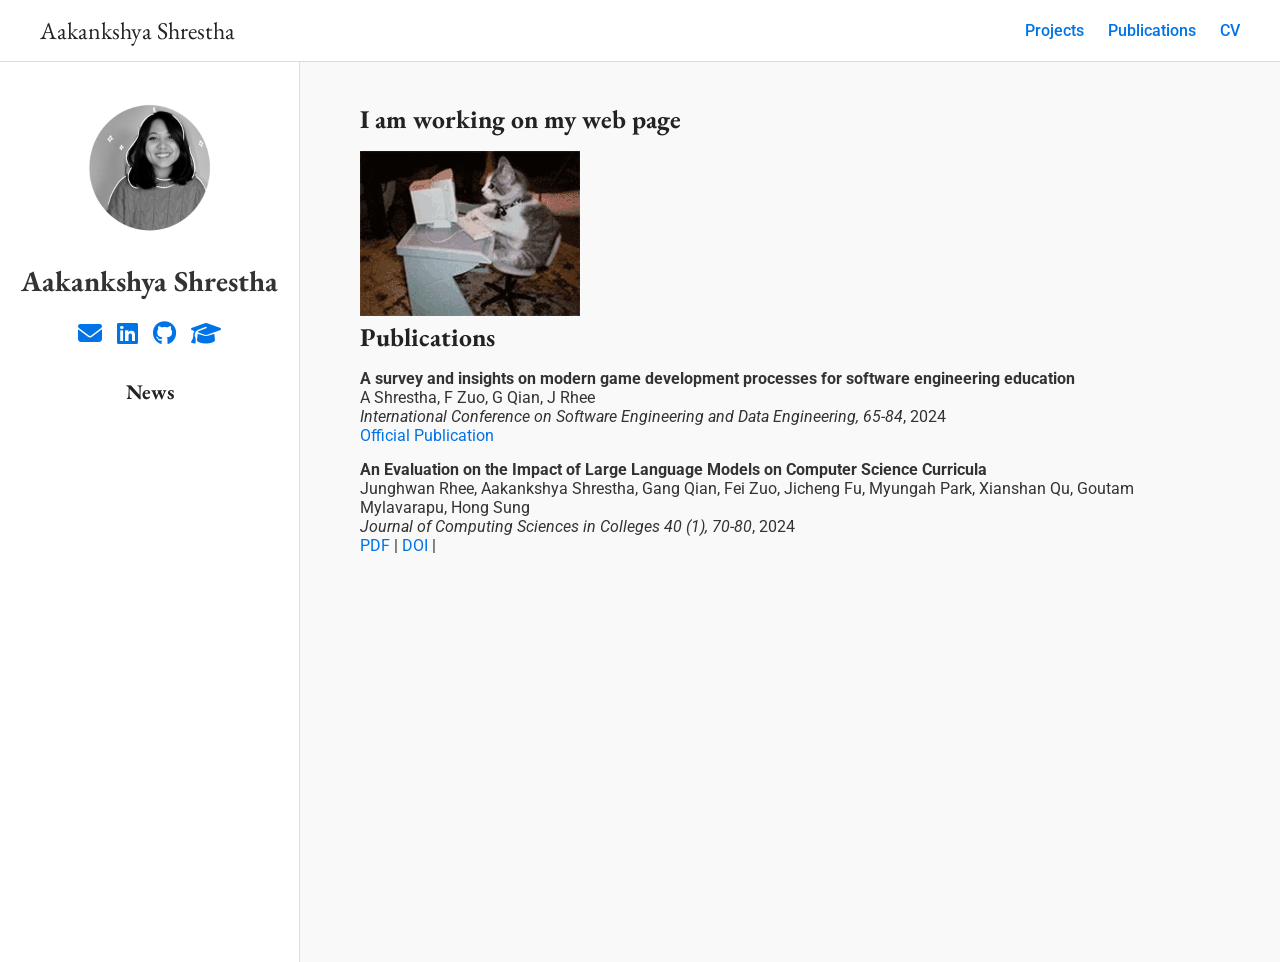
<file: index.html>
<!DOCTYPE html>
<html lang="en">

<head>
    <meta charset="UTF-8">
    <meta name="viewport" content="width=device-width, initial-scale=1.0">
    <title>Aakankshya Shrestha - Academic CV</title>
    <link
        href="https://fonts.googleapis.com/css2?family=EB+Garamond:wght@400;700&family=Roboto:wght@400;500&display=swap"
        rel="stylesheet">
    <link rel="stylesheet" href="style.css">
    <!-- icons -->
    <link rel="stylesheet" href="https://cdnjs.cloudflare.com/ajax/libs/font-awesome/6.5.0/css/all.min.css"
        integrity="sha512-..." crossorigin="anonymous" referrerpolicy="no-referrer" />

</head>

<body>
    <!-- Top Navigation -->
    <header class="top-nav">
        <div class="nav-left">
            <a href="index.html" class="nav-name">Aakankshya Shrestha</a>
        </div>
        <div class="nav-right">
            <a href="#projects">Projects</a>
            <a href="#publications">Publications</a>
            <a href="/assets/pdf/Aakankshya Shrestha Resume.pdf">CV</a>
        </div>
    </header>

    <div class="container">

        <!-- Left Sidebar -->
        <aside class="sidebar">
            <img src="images/aakankshya_about.jpg" alt="Aakankshya Shrestha" class="profile-pic">
            <h1>Aakankshya Shrestha</h1>

            <div class="contact">
                <a href="mailto:ashrestha51@uco.edu" title="Email">
                    <i class="fa-solid fa-envelope"></i>
                </a>
                <a href="https://www.linkedin.com/in/aakankshya-shrestha-aa5a41145/" target="_blank" title="LinkedIn">
                    <i class="fa-brands fa-linkedin"></i>
                </a>
                <a href="https://github.com/aakankshya-shrestha" target="_blank" title="GitHub">
                    <i class="fa-brands fa-github"></i>
                </a>
                <a href="https://scholar.google.com/citations?user=KF763IAAAAAJ&hl=en&oi=ao" target="_blank"
                    title="GitHub">
                    <i class="fa-solid fa-graduation-cap"></i>
                </a>

            </div>


            <section class="news">
                <h2>News</h2>
                <ul>
                    <!-- <li><strong>Aug 2025:</strong> John Taylor Bereford Award.</li> -->
                </ul>
            </section>
        </aside>

        <!-- Right Column / Main Content -->
        <main class="main-content">

            <!-- Biography -->
            <section class="biography">
                <!-- <h2>Biography</h2> -->

                <h2>I am working on my web page</h2>
                <img src="images/cat-computer.gif" alt="Cat working on computer" class="project-gif">

            </section>

            <!-- Publications -->
            <section class="publications" id="publications">
                <h2>Publications</h2>
                <ul>
                    <li>
                        <strong>A survey and insights on modern game development processes for software engineering
                            education</strong><br>
                        A Shrestha, F Zuo, G Qian, J Rhee<br>
                        <em>International Conference on Software Engineering and Data Engineering, 65-84</em>, 2024<br>
                        <span class="pub-links">

                            <a href="https://doi.org/10.1007/978-3-031-75201-8_6" target="_blank">Official
                                Publication</a>

                        </span>
                    </li>
                    <li>
                        <strong>An Evaluation on the Impact of Large Language Models on Computer Science
                            Curricula</strong><br>
                        Junghwan Rhee, Aakankshya Shrestha, Gang Qian, Fei Zuo, Jicheng Fu, Myungah Park, Xianshan Qu,
                        Goutam Mylavarapu, Hong Sung<br>
                        <em>Journal of Computing Sciences in Colleges 40 (1), 70-80</em>, 2024<br>
                        <span class="pub-links">
                            <a href="https://www.ccsc.org/publications/journals/CCSCNW2024Final.pdf#page=70"
                                target="_blank">PDF</a> |
                            <a href="https://dl.acm.org/doi/10.5555/3715602.3715614" target="_blank">DOI</a> |

                        </span>
                    </li>
                </ul>
            </section>
            <!-- Projects -->
            <!-- <section class="projects" id="projects">
                <h2>Projects</h2>

                <div class="project-card">
                    <div class="project-img">
                        <img src="images/argame.jpg" alt="AR Game Project">
                    </div>
                    <div class="project-content">
                        <h3>Designing AR Games for Educational Engagement</h3>
                        <p><strong>Shrestha, A., Smith, J.</strong> (2025). Journal of Interactive Learning</p>
                        <div class="project-links">
                            <a href="#">PDF</a>
                            <a href="#">DOI</a>
                        </div>
                    </div>
                </div>

                <div class="project-card">
                    <div class="project-img">
                        <img src="images/ux-ar.jpg" alt="UX AR Project">
                    </div>
                    <div class="project-content">
                        <h3>User Experience in AR Applications: Case Study</h3>
                        <p><strong>Shrestha, A.</strong> (2024). Proceedings of HCI Conference 2024</p>
                        <div class="project-links">
                            <a href="#">PDF</a>
                            <a href="#">DOI</a>
                        </div>
                    </div>
                </div>

            </section>
 -->




        </main>
    </div>
</body>

</html>
</file>
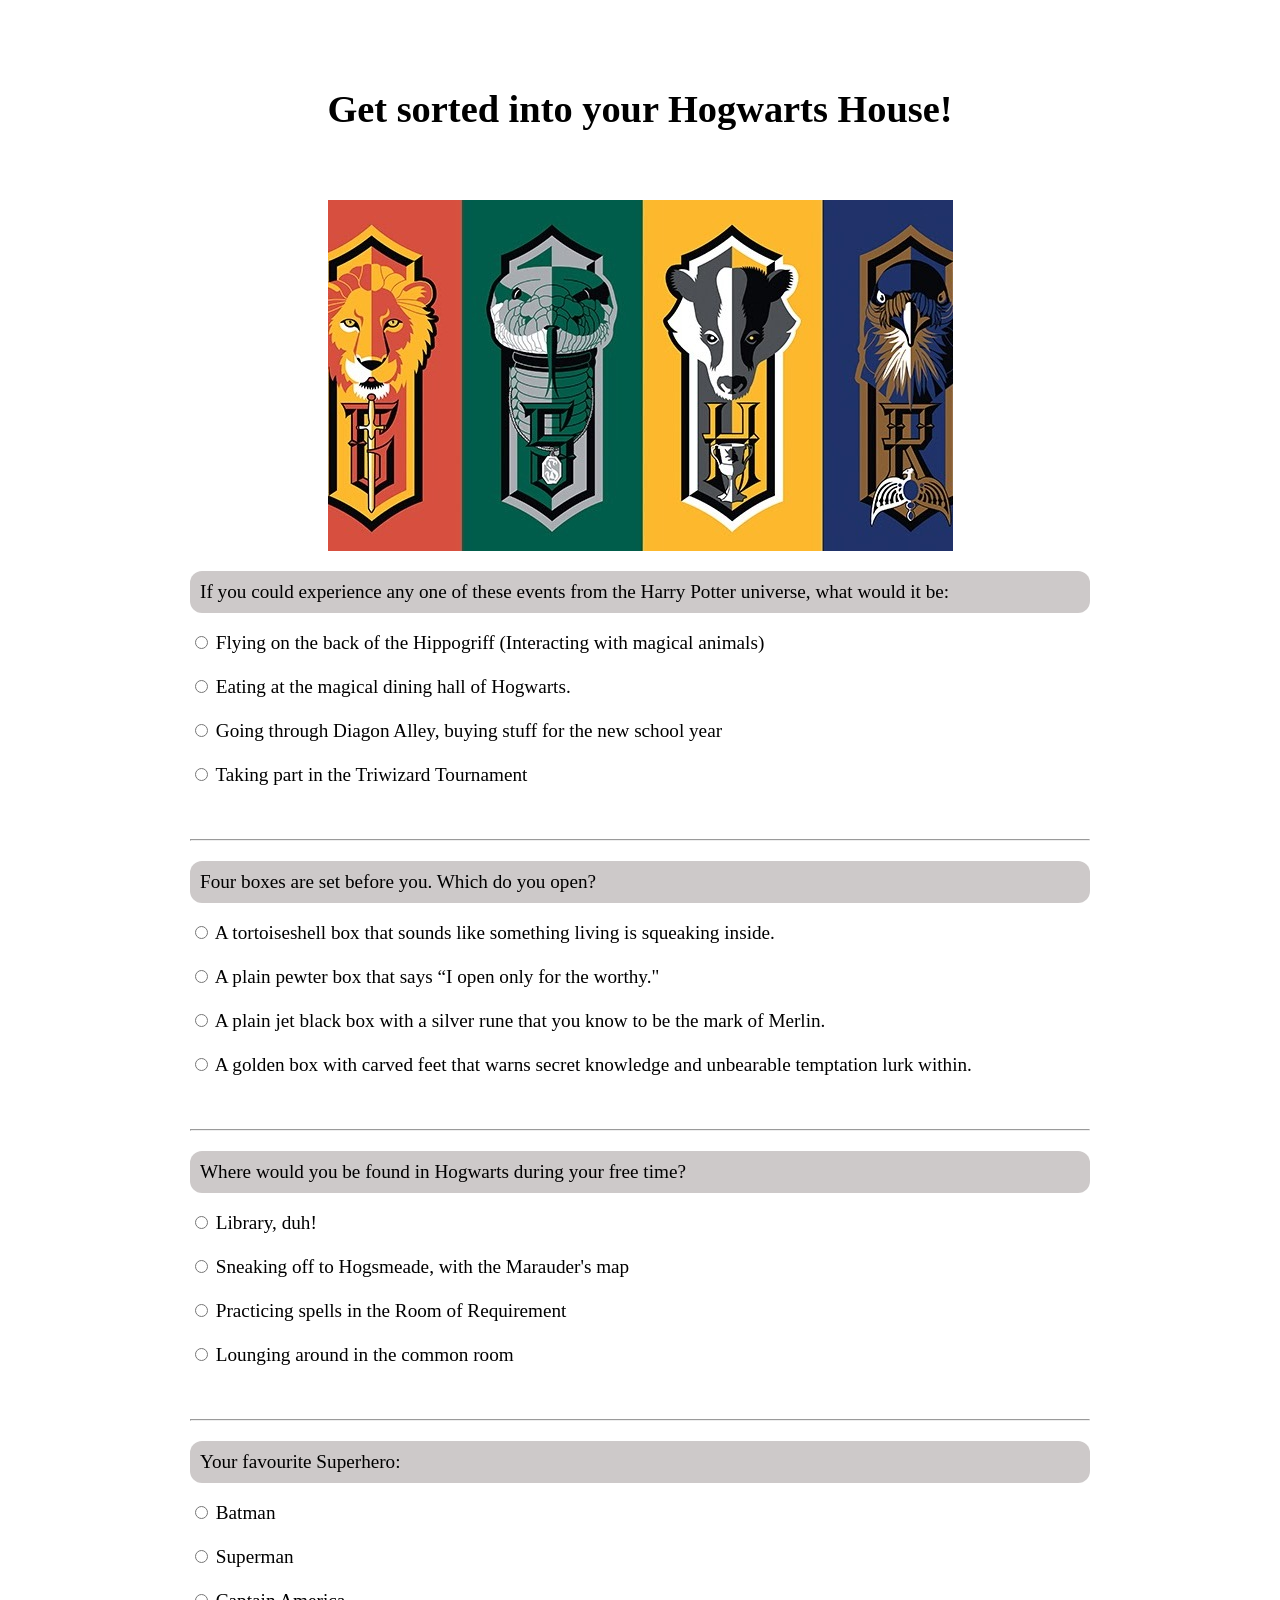
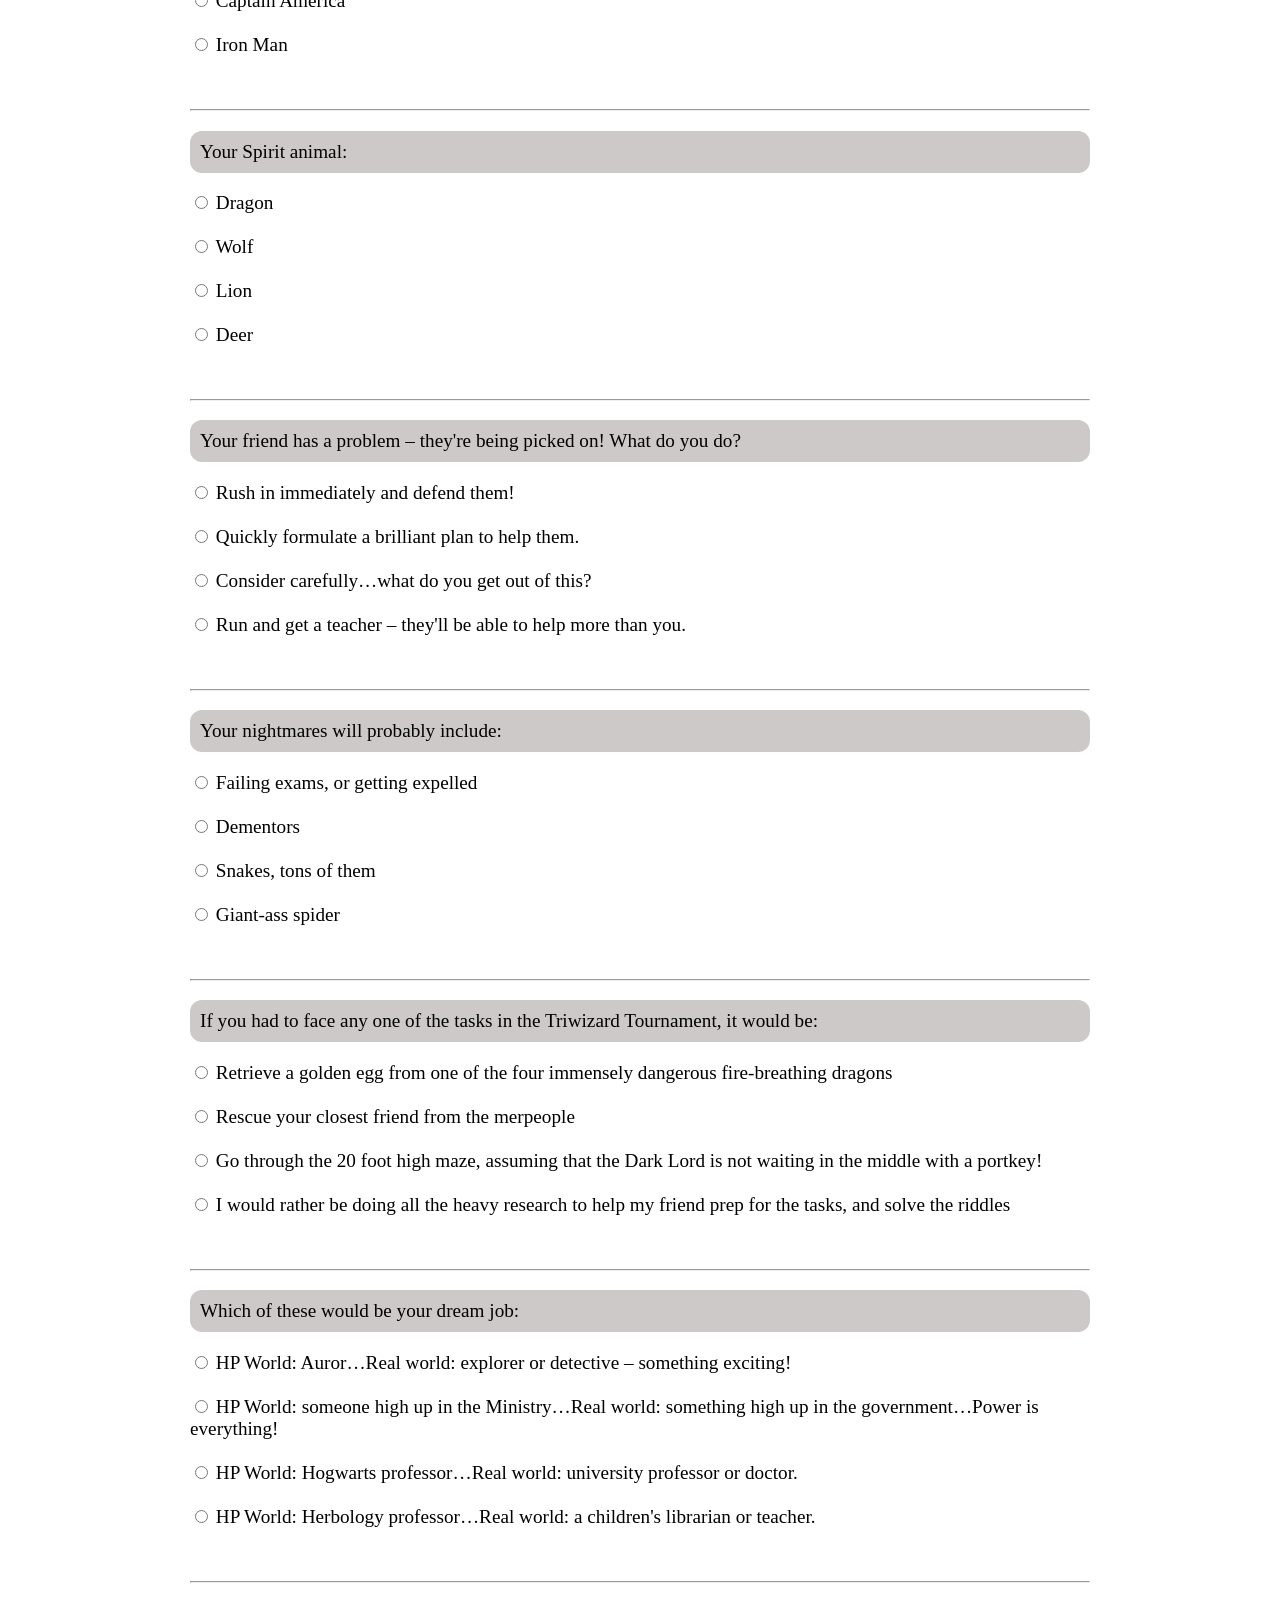
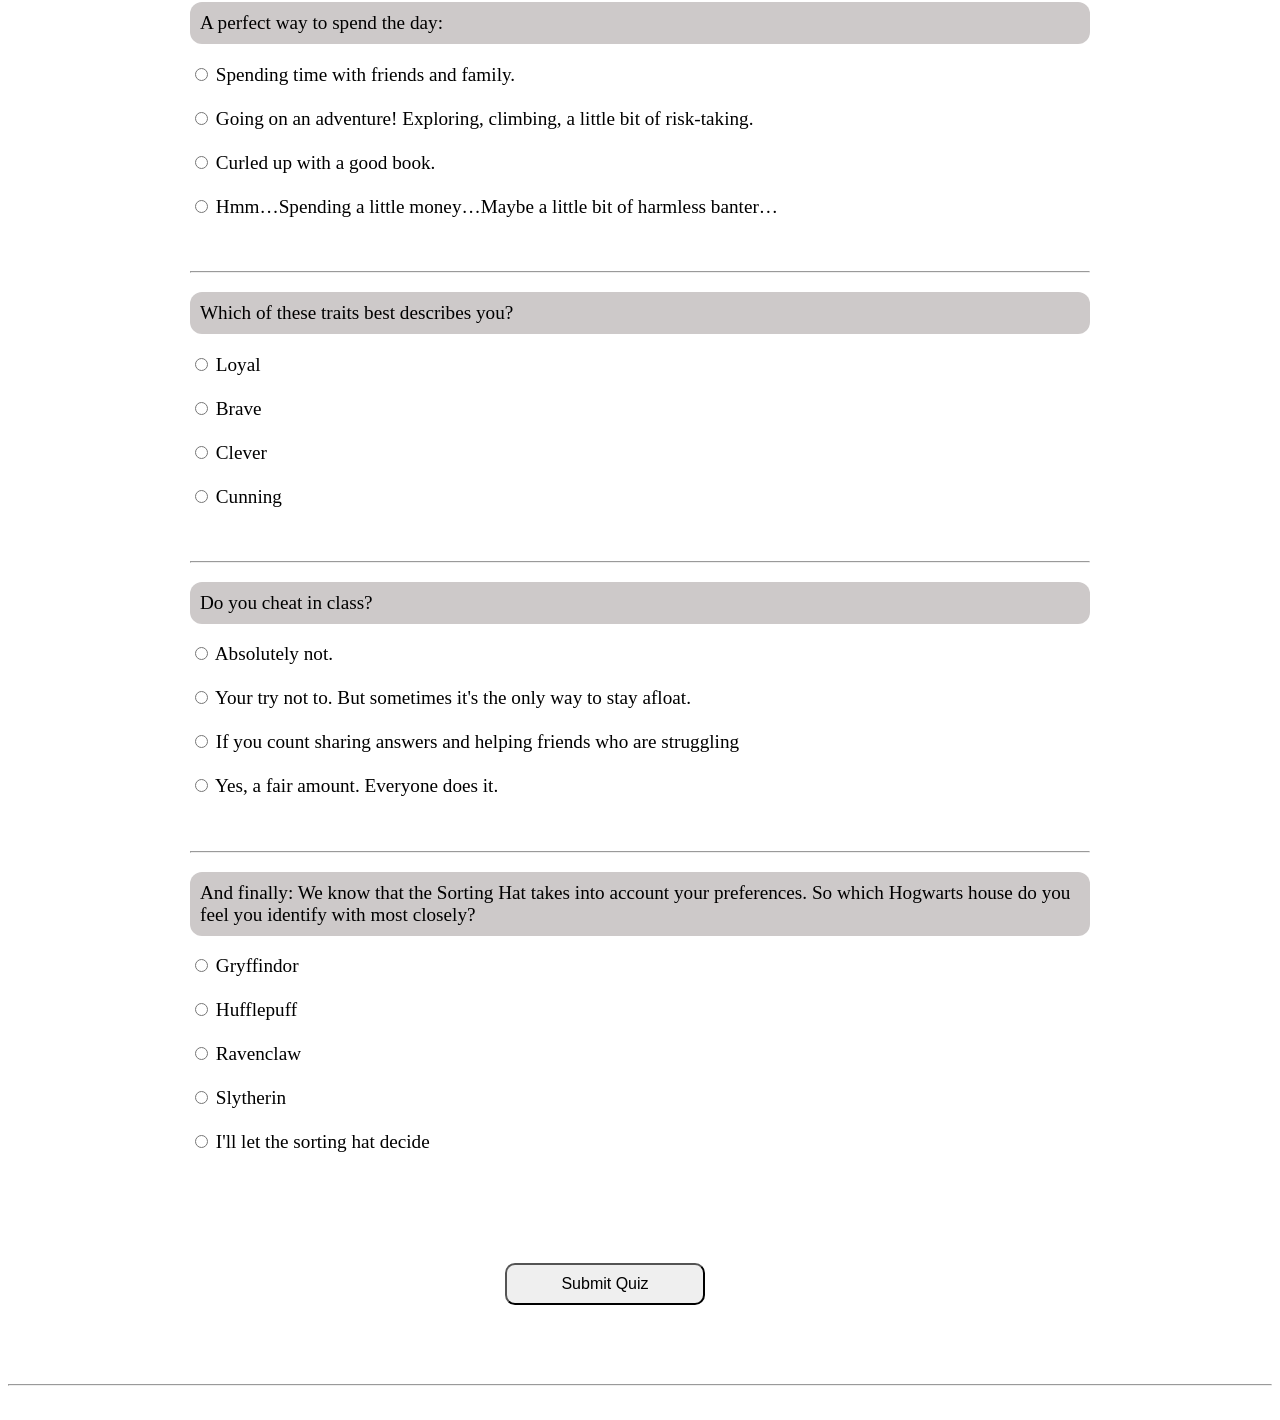
<file: Sorting/HPQquiz.html>
<!DOCTYPE html>
<html>
<head>
	 <link rel="stylesheet" type="text/css" href="HPQ.css"> 
	 <script type="text/javascript" src="HPQ.js"></script>
	 
	<title>Harry Potter House Sorting Quiz</title>

	
</head>
<body>
	
	<div id="content">

		<form id = "sorting-questions">
			<h1 style="text-align: center; background-color: white;">Get sorted into your Hogwarts House!</h1><br><br>
			<img src="hpbg.jpg" alt="Hogwarts">
			<div id="question-box1">

			<p class="question">If you could experience any one of these events from the Harry Potter universe, what would it be:</p>
			<input type="radio" onclick = "answerG()" id ="que" name="q1" class="answerG" value="1">
			<label id="radiobutton">Flying on the back of the Hippogriff (Interacting with magical animals)
			<br><br>
			<input type="radio" onclick = "answerH()" id ="que" name="q1" class="answerH" value ="4">
			<label id ="radiobutton">Eating at the magical dining hall of Hogwarts.</label>
			<br><br>
			<input type="radio" onclick = "answerR()" id ="que" name="q1" class="answerR" value="2">
			<label id ="radiobutton">Going through Diagon Alley, buying stuff for the new school year</label>
			<br><br>
			<input type="radio" onclick = "answerS()" id ="que" name="q1" class="answerS" value="3">
			<label id ="radiobutton">Taking part in the Triwizard Tournament</label>
			<br><br><br>
			<hr>
			</div>

			<div id="question-box2">
			<p class="question">Four boxes are set before you. Which do you open?</p>
			<input type="radio" onclick = "answerH()" id="que" name="q2" class="answerH" value="4">
			<label id="radiobutton">A tortoiseshell box that sounds like something living is squeaking inside.</label>
			<br>
			<br>
			<input type="radio" onclick = "answerG()" id="que" name="q2" class="answerG" value="1">
			<label id="radiobutton">A plain pewter box that says “I open only for the worthy."</label>
			<br>
			<br>
			<input type="radio" onclick = "answerS()" id="que" name="q2" class="answerS" value="3">
			<label id="radiobutton">A plain jet black box with a silver rune that you know to be the mark of Merlin.</label>
			<br>
			<br>
			<input type="radio" onclick = "answerR()" id="que" name="q2" class="answerR" value="2">
			<label id="radiobutton">A golden box with carved feet that warns secret knowledge and unbearable temptation lurk within.</label>
			
			<br><br><br>
			<hr>
			
		    </div>


             <div id ="question-box3">
			<p class="question">Where would you be found in Hogwarts during your free time?</p>
			<input type="radio" onclick = "answerR()" id="que" name="q3" class="answerR" value="2">
			<label id="Ravenclaw3">Library, duh! </label>
			<br><br>
			<input type="radio" onclick = "answerS()" id="que" name="q3" class="answerS" value="3">
			<label id="Slytherin3">Sneaking off to Hogsmeade, with the Marauder's map</label>
			<br><br>
			<input type="radio" onclick ="answerG()" id="que" name="q3" class="answerG" value="1">
			<label id="Gryffindor3">Practicing spells in the Room of Requirement</label>
			<br><br>
			<input type="radio" onclick ="answerH()" id="que" name="q3" class="answerH" value="4">
			<label id="Hufflepuff3">Lounging around in the common room</label>
			<br><br><br>
			<hr>
		    </div>

			<div id="question-box4">
			<p class="question">Your favourite Superhero:</p>
			<input type="radio" onclick = "answerS()" id="que" name="q4" class="answerS" value="3">
			<label id="Slytherin4">Batman</label></button>
			<br><br>
			<input type="radio" onclick ="answerG()" id="que" name="q4" class="answerG" value="1">
			<label id="Gryffindor4">Superman</label>
			<br><br>
			<input type="radio" onclick = "answerH()" id="que" name="q4" class="answerH" value="4">
			<label id="Hufflepuff4">Captain America</label>
			<br><br>
			<input type="radio" onclick = "answerR()" id="que" name="q4" class="answerR" value="2">
			<label id="Ravenclaw4">Iron Man</label>	
			<br><br><br>
			<hr>
		    </div>

			<div id="question-box5">
			<p class="question">Your Spirit animal:</p>
			<input type="radio" onclick = "answerS()" id="que" name="q5" class="answerS" value="3">
			<label id="Slytherin5">Dragon</label>
			<br><br>
			<input type="radio" onclick = "answerH()" id="que" name="q5" class="answerH" value="4">
			<label id="Hufflepuff5">Wolf</label>
			<br><br>
			<input type="radio" onclick ="answerG()" id="que" name="q5" class="answerG" value="1">
			<label id="Gryffindor5">Lion</label>
			<br><br>
			<input type="radio" onclick = "answerR()" id="que" name="q5" class="answerR" value="2">
			<label id="Ravenclaw5">Deer</label>
			<br><br><br>
			<hr>
		    </div>



			<div id="question-box6">
			<p class="question">Your friend has a problem – they're being picked on! What do you do?</p>
			<input type="radio" onclick ="answerG()"  id="que" name="q6" class="answerG" value="1">
			<label id="Gryffindor6">Rush in immediately and defend them!</label>
			<br><br>
			<input type="radio" onclick = "answerR()" id="que"  name="q6" class="answerR" value="2">
			<label id="Ravenclaw6">Quickly formulate a brilliant plan to help them. </label>
			<br><br>
			<input type="radio" onclick = "answerS()" id="que" name="q6" class="answerS" value="3">
			<label id="Slytherin6">Consider carefully…what do you get out of this? </label>
			<br><br>
			<input type="radio" onclick = "answerH()" id="que" name="q6" class="answerH" value="4">
			<label id="Hufflepuff6">Run and get a teacher – they'll be able to help more than you.</label>
			<br><br><br>
			<hr>
		    </div>

			<div id="question-box7">
			<p class="question">Your nightmares will  probably include:</p>
		    <input type="radio" onclick ="answerR()" id="que" name="q7" class="answerR" value="2">
			<label id="Ravenclaw7">Failing exams, or getting expelled</label>
			<br><br>
			<input type="radio" onclick ="answerG()" id="que" name="q7" class="answerG" value="1">
			<label id="Gryffindor7">Dementors</label>
			<br><br>
			<input type="radio" onclick = "answerH()" id="que" name="q7" class="answerH" value="4">
			<label id="Hufflepuff7">Snakes, tons of them</label>
			<br><br>
			<input type="radio" onclick = "answerS()" id="que" name="q7" class="answerS" value="3">
			<label id="Slytherin7">Giant-ass spider</label>
			<br><br><br>
			<hr>
		    </div>

			<div id="question-box8">
			<p class="question">If you had to face any one of the tasks in the Triwizard Tournament, it would be:</p>
			<input type="radio" onclick ="answerG()" id="que" name="q8" class="answerG" value="1">
			<label id="Gryffindor8">Retrieve a golden egg from one of the four immensely dangerous fire-breathing dragons</label>
			<br><br>
			<input type="radio" onclick = "answerH()" id="que" name="q8" class="answerH" value="4">
			<label id="Hufflepuff8">Rescue your closest friend from the merpeople</label>
			<br><br>
			<input type="radio" onclick = "answerS()" id="que" name="q8" class="answerS" value="3">
			<label id="Slytherin8">Go through the 20 foot high maze, assuming that the Dark Lord is not waiting in the middle with a portkey!</label>
			<br><br>
			<input type="radio" onclick = "answerR()" id="que"  name="q8" class="answerR" value="2">
			<label id="Ravenclaw8">I would rather be doing all the heavy research to help my friend prep for the tasks, and solve the riddles</label>
			<br><br><br>
			<hr>
            </div>

           <div id="question-box9">
			<p class="question">Which of these would be your dream job:</p>
			<input type="radio" onclick ="answerG()" id="que" id="q9" name="que" class="answerG" value="1">
			<label id="Gryffindor9">HP World: Auror…Real world: explorer or detective – something exciting!</label>
			<br><br>
			<input type="radio" onclick = "answerS()" id="que" id="q9" name="que" class="answerS" value="3">
			<label id="Slytherin9">HP World: someone high up in the Ministry…Real world: something high up in the government…Power is everything!</label>
			<br><br>
			<input type="radio" onclick = "answerR()" id="que" id="q9" name="que" class="answerR" value="2">
			<label id="Ravenclaw9">HP World: Hogwarts professor…Real world: university professor or doctor.</label>
			<br><br>
			<input type="radio" onclick = "answerH()" id="que" id="q9" name="que" class="answerH" value="4">
			<label id="Hufflepuff9">HP World: Herbology professor…Real world: a children's librarian or teacher.</label>
			<br><br><br>
			<hr>
		    </div>


			<div id="question-box10">
			<p class="question">A perfect way to spend the day:</p>
			<input type="radio" onclick = "answerH()" id="que" name="q10" class="answerH" value="4">
			<label id="Hufflepuff10">Spending time with friends and family.</label>
			<br><br>
			<input type="radio" onclick ="answerG()" id="que" name="q10" class="answerG" value="1">
			<label id="Gryffindor10">Going on an adventure! Exploring, climbing, a little bit of risk-taking.</label>
			<br><br>
			<input type="radio" onclick = "answerR()" id="que" name="q10" class="answerR" value="2">
			<label id="Ravenclaw10">Curled up with a good book.</label>
			<br><br>
			<input type="radio" onclick = "answerS()" id="que" name="q10" class="answerS" value="3">
			<label id="Slytherin10">Hmm…Spending a little money…Maybe a little bit of harmless banter…</label>
			<br><br><br>
			<hr>
		    </div>
			
			<div id="question-box11">
			<p class="question">Which of these traits best describes you?</p>
			<input type="radio" onclick = "answerH()" id="que" name="q11" class="answerH" value="4">
			<label id="Hufflepuff11">Loyal</label>
			<br><br>
			<input type="radio" onclick ="answerG()" id="que" name="q11" class="answerG" value="1">
			<label id="Gryffindor11">Brave</label>
			<br><br>
			<input type="radio" onclick = "answerR()" id="que" name="q11" class="answerR" value="2">
			<label id="Ravenclaw11">Clever</label>
			<br><br>
			<input type="radio" onclick = "answerS()" id="que" name="q11" class="answerS" value="3">
			<label id="Slytherin11">Cunning</label>
			<br><br><br>
			<hr>
		    </div>
			
			 <div id="question-box12">
			<p class="question">Do you cheat in class?</p>
			<input type="radio" onclick = "answerH()" id="que" name="q12" class="answerH" value="4">
			<label id="Hufflepuff12">Absolutely not.</label>
			<br><br>
			<input type="radio" onclick ="answerG()" id="que" name="q12" class="answerG" value="1">
			<label id="Gryffindor12">Your try not to. But sometimes it's the only way to stay afloat.</label>
			<br><br>
			<input type="radio" onclick = "answerR()" id="que" name="q12" class="answerR" value="2">
			<label id="Ravenclaw12">If you count sharing answers and helping friends who are struggling</label>
			<br><br>
			<input type="radio" onclick = "answerS()" id="que" name="q12" class="answerS" value="3">
			<label id="Slytherin12">Yes, a fair amount. Everyone does it.</label>
			<br><br><br>
			<hr>
		    </div>
		   

		    <div id="question-box13">
		    <p class="question">And finally: We know that the Sorting Hat takes into account your preferences. So which Hogwarts house do you feel you identify with most closely?</p>
		    <input type="radio" id="que" name="q13" class="answerG" onclick="countG=+10;">
		    <label id="Gryffindor11">Gryffindor</label>
		    <br><br>
		    <input type="radio" id="que" name="q13" class="answerH" onclick="countH=+10;">
		    <label id="Hufflepuff11">Hufflepuff</label>
		    <br><br>
		    <input type="radio" id="que" name="q13" class="answerR" onclick="countR=+10;">
		    <label id="Ravenclaw11">Ravenclaw</label>
		    <br><br>
		    <input type="radio" id="que" name="q13" class="answerS" onclick="countS+10;">
		    <label id="Slytherin11">Slytherin</label>
		    <br><br>
	            <input type="radio" name="q13" id="que">
		    <label>I'll let the sorting hat decide</label>
                    <br><br><br>

		    </div>

			<br><br><br>
			<button type="button" id="submit-button" onclick="calcResult()">Submit Quiz</button>
			<br>
        </form>
	
    <br><hr><br>
</div>
<div id="overlay" onclick="off()">
          
    	<form id="otext">
    	<h1 id="Heading" style="background-color: white;">Your Results</h1>
    
     	<p id="welcome-text">The Sorting hat is Calculating your Answers...</p>
     	
     	<div class ="result-image">
     	    <img src="The-Sorting-hat.png" width="250 px" height = "250 px" alt="Hogwarts">
        </div>
        <p id="welcome-text2">Click to continue!</p>
    </form>
   
 </div>
  
    <div id="welcome-textGryffindor" style="display: none;">
        <fieldset>
        <h1 id="Heading" style="background-color: white;">Your Results</h1>
        <b>Welcome to Gryffindor</b><br><hr>
        <img src="g.png">
        <p style="background-color: #7F0000; color: white;"> Congratulations! You're a Gryffindor! You can make your way to the Gryffindor table in the Great Hall and sit with Harry, Hermione, Ron, and the rest of the Weasleys, among others. The Sorting Hat has found within you the potential for great bravery in the face of opposition. <br>Your courage may remain hidden, like that of Neville Longbottom, but it will strengthen you in need. But don't rely on your membership in Gryffindor as a guarantee of steadfastness - remember, Peter Pettigrew was Gryffindor, too.
        </p>
        <ul>
        	<li>Founder: Godric Gryffindor
        	</li>
        	<li>House colors: Scarlet and Gold
        	</li>
        	<li>Common Room: Gryffindor Tower
        	</li>
        	<li>Ghost: Nearly-Headless Nick
        	</li>
        	<li>Animal: Lion
        	</li>
        	<li>Element: Fire
        	</li>
        </ul>
        <button type="button" onclick="retakeQuiz()">Retake the quiz</button>
    	</fieldset>
   </div>
   <div id="welcome-textRavenclaw" style="display:none;">
   	<fieldset>
        <h1 id="Heading" style="background-color: white;">Your Results</h1>
        <b>Welcome to Ravenclaw</b><br><hr>
        <img src="r.png">
        <b>Welcome to Ravenclaw</b>
        <p style="background-color: #1A2A5A; color: white;">Congratulations! You're a Ravenclaw! Have a seat in the Great Hall with Cho Chang, Padma Patil, and the Grey Lady, among others. Rowena Ravenclaw was known for her wisdom and wit.<br>  Though your intelligence may show itself in odd forms (remember your fellow Luna Lovegood), it's sure to help you in a fix.  Gryffindor's bravery may serve well when facing a sword, but it would be well for him to have a Ravenclaw nearby when confronted with a cleverer opponent.</p>
        <ul>
        	<li>Founder: Rowena Ravelclaw
        	</li>
        	<li>House colors: Blue and Bronze
        	</li>
        	<li>Common Room: Ravenclaw Tower
        	</li>
        	<li>Ghost: Grey Lady
        	</li>
        	<li>Animal: Eagle
        	</li>
        	<li>Element: Air
        	</li>
        </ul>
        <button type="button" onclick="retakeQuiz()">Retake the quiz</button>
    	</fieldset>
   </div>

   <div id="welcome-textSlytherin" style="display: none;">
   	<fieldset>
        <h1 id="Heading" style="background-color: white;">Your Results</h1>
        <b>Welcome to Slytherin</b><br><hr>
        <img src="s.png">
        <p style="background-color: green; color: white;">Congratulations! You're a Slytherin! Take your seat beside Draco Malfoy, Blaise Zabini, and Gregory Goyle, among others. Your status as a Slytherin testifies to your cunning and determination. <br> The world can expect great (if possibly infamous) things from you.  Why, the Dark Lord himself was a Slytherin, and though the wizarding world may loathe him, they recognize his magical prowess.</p>
        <ul>
        	<li>Founder: Salazar Slytherin
        	</li>
        	<li>House colors: Green and Silver
        	</li>
        	<li>Common Room: Slytherin Dungeon
        	</li>
        	<li>Ghost: Bloody Baron
        	</li>
        	<li>Animal: Serpent
        	</li>
        	<li>Element: Water
        	</li>
        </ul>
        <button type="button" onclick="retakeQuiz()">Retake the quiz</button>
        </fieldset>
   </div>
   <div id="welcome-textHufflepuff" style="display: none;">
   	<fieldset>
        <h1 id="Heading" style="background-color: white;">Your Results</h1>
        <b>Welcome to Hufflepuff</b><br><hr>
        <img src="h.png">
        <p style="background-color: gold;">Congratulations! You're a Hufflepuff! Join the likes of Cedric Digory, Susan Bones, and Hannah Abbot at your Great Hall table.  The Sorting Hat has seen true blue in you.<br> Loyal friends and patient toilers, Hufflepuffs can be counted on in all sorts of weather. When Ravenclaw's in trouble, she can count on you to be there on the double. Though Harry competed in the Triwizard Tournament, Cedric was Hogwarts' true champion, ready to prove the honor of that venerable institution.<p>
        <ul>
        	<li>Founder: Helga Hufflepuff
        	</li>
        	<li>House colors: Yellow and Black
        	</li>
        	<li>Common Room: Hufflepuff Basement
        	</li>
        	<li>Ghost: Fat Friar
        	</li>
        	<li>Animal: Badger
        	</li>
        	<li>Element: Earth
        	</li>
        </ul>
        <button type="button" onclick="retakeQuiz()">Retake the quiz</button>
        </fieldset>

   </div>

</body>
</html>
</file>
<file: style.css>
/* ==========================
   CSS Variables / Theme Colors
   ========================== */
:root {
  --color-bg: #f9f9f9;
  --color-text: #333;
  --color-primary: #0073e6;       /* links, buttons */
  --color-primary-hover: #005bb5; /* hover states */
  --color-secondary: #222;        /* headings */
  --color-sidebar-bg: #fff;
  --color-border: #ddd;
}

/* ==========================
   Basic Reset
   ========================== */
* {
  margin: 0;
  padding: 0;
  box-sizing: border-box;
}

body {
  font-family: 'Roboto', sans-serif;
  background-color: var(--color-bg);
  color: var(--color-text);
}

/* ==========================
   Top Navigation
   ========================== */
.top-nav {
  display: flex;
  justify-content: space-between;
  align-items: center;
  padding: 15px 40px;
  background-color: var(--color-sidebar-bg);
  border-bottom: 1px solid var(--color-border);
  position: sticky;
  top: 0;
  z-index: 100;
}

.nav-left .nav-name {
  font-family: 'EB Garamond', serif;
  font-size: 1.5rem;
  text-decoration: none;
  color: var(--color-secondary);
}

.nav-right a {
  margin-left: 20px;
  text-decoration: none;
  color: var(--color-primary);
  font-weight: 500;
}

.nav-right a:hover {
  color: var(--color-primary-hover);
  text-decoration: underline;
}

/* ==========================
   Container
   ========================== */
.container {
  display: flex;
  min-height: 100vh;
}

/* ==========================
   Sidebar
   ========================== */
.sidebar {
  width: 300px;
  background-color: var(--color-sidebar-bg);
  padding: 30px 20px;
  border-right: 1px solid var(--color-border);
  display: flex;
  flex-direction: column;
  align-items: center;
}

.profile-pic {
  width: 150px;
  height: 150px;
  object-fit: cover;
  border-radius: 50%;
  margin-bottom: 20px;
}

.sidebar h1 {
  font-family: 'EB Garamond', serif;
  font-size: 1.8rem;
  margin-bottom: 20px;
  text-align: center;
}

.contact {
  display: flex;
  gap: 15px;
  margin-bottom: 30px;
}

.contact a {
  font-size: 1.5rem;
  text-decoration: none;
  color: var(--color-primary);
}

.contact a:hover {
  color: var(--color-primary-hover);
}

/* ==========================
   News Section
   ========================== */
.news {
  width: 100%;
}

.news h2 {
  font-family: 'EB Garamond', serif;
  font-size: 1.3rem;
  margin-bottom: 10px;
  text-align: center;
  color: var(--color-secondary);
}

.news ul {
  list-style: none;
  font-size: 0.9rem;
}

.news li {
  margin-bottom: 10px;
}

/* ==========================
   Main Content
   ========================== */
.main-content {
  flex: 1;
  padding: 40px 60px;
}

.main-content h2 {
  font-family: 'EB Garamond', serif;
  font-size: 1.6rem;
  margin-bottom: 15px;
  color: var(--color-secondary);
}

.main-content p {
  margin-bottom: 20px;
  line-height: 1.6;
}

.publications ul {
  list-style: none;
}

.publications li {
  margin-bottom: 15px;
}

.publications a {
  text-decoration: none;
  color: var(--color-primary);
}

.publications a:hover {
  text-decoration: underline;
}
.projects {
  margin-top: 40px;
}

.project-card {
  display: flex;
  flex-direction: column;
  border: 1px solid var(--color-border);
  border-radius: 8px;
  margin-bottom: 20px;
  overflow: hidden;
  background-color: var(--color-sidebar-bg);
}

.project-card img {
  width: 100%;
  height: 180px;           /* fixed height */
  object-fit: cover;        /* crop to fit */
  object-position: center;  /* show center of image */
}

.project-content {
  padding: 15px;
}

.project-content h3 {
  font-family: 'EB Garamond', serif;
  font-size: 1.2rem;
  margin-bottom: 8px;
  color: var(--color-secondary);
}

.project-content p {
  font-size: 0.9rem;
  margin-bottom: 10px;
}

.project-links a {
  text-decoration: none;
  color: var(--color-primary);
  margin-right: 10px;
}

.project-links a:hover {
  color: var(--color-primary-hover);
  text-decoration: underline;
}

/* ==========================
   Responsive
   ========================== */
@media (max-width: 900px) {
  .container {
    flex-direction: column;
  }

  .sidebar {
    width: 100%;
    border-right: none;
    border-bottom: 1px solid var(--color-border);
    align-items: center;
  }

  .main-content {
    padding: 20px;
  }

  .top-nav {
    flex-direction: column;
    align-items: flex-start;
  }

  .nav-right {
    margin-top: 10px;
  }
}



/* Responsive */
@media (min-width: 700px) {
  .project-card {
    flex-direction: row;      /* image left, content right */
  }

  .project-card img {
    width: 200px;            /* fixed width for side image */
    height: 150px;
  }

  .project-content {
    flex: 1;
    padding: 15px 20px;
  }
}
</file>
<file: Sorting/HPQ.css>
<style>
    
    body{
        padding-bottom:30px;
        background-size: cover;


    }
 
    form
    {
        font-family: Georgia, Times, "Times New Roman", serif;
        font-size: larger;
        padding: 50px;
        width: 900px;
        margin-left:auto;
        margin-right:auto;
        border-radius: 12px;
        background-color: white;
        border-color: white;
        border-style: solid;

    }

    fieldset{
        font-family: Georgia, Times, "Times New Roman", serif;
        font-size: larger;
        width: 900px;
        padding: 50px;
        margin-left:auto;
        margin-right:auto;
        border-style: solid;
        border-radius: 12px;
        background-color: white;

    }

    button{
        padding: 10px 20px;
        text-align: center;
        text-decoration: none;
        margin-left: 35%;
        font-size: 16px;
        width: 200px;
        border-radius: 10px;
        
    }

    button:hover{
        background-color: black;
        color: white;
    }
    img{
        display: block;
        margin-left: auto;
        margin-right: auto;
    }

    p{
        background-color: #cdc9c9;
        padding: 10px;
        border-radius: 12px;
    }
  #overlay {
    position: fixed;
    display: none;
    width: 100%;
    height: 100%;
    top: 0;
    left: 0;
    right: 0;
    bottom: 0;
    background-color: rgba(0,0,0,0.5);
    z-index: 2;
    cursor: pointer;
}






</style>
</file>
